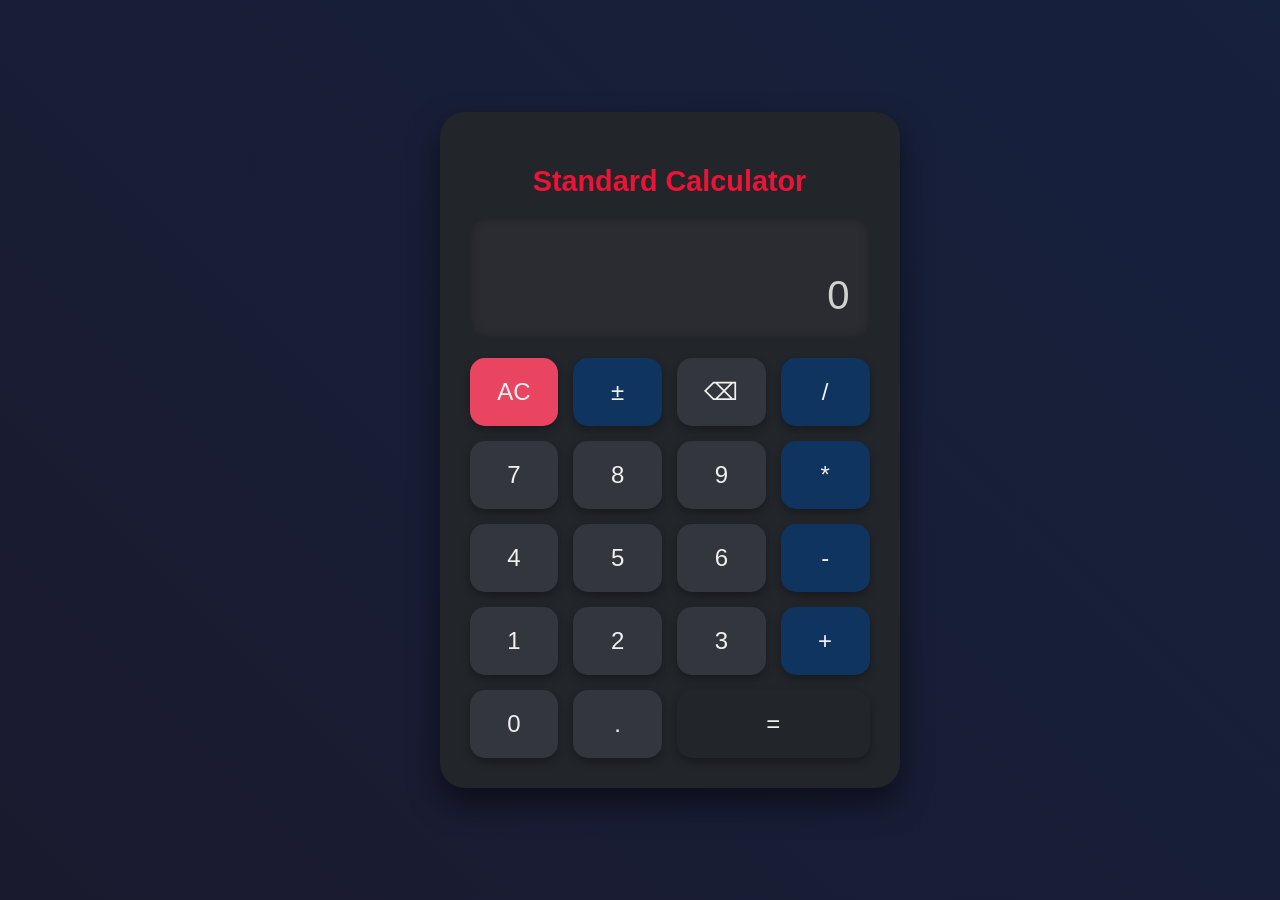
<file: Calculator/index.html>
<!DOCTYPE html>
<html lang="en">
<head>
    <meta charset="UTF-8">
    <meta name="viewport" content="width=device-width, initial-scale=1.0">
    <title>Standard Calculator</title>
    <link rel="stylesheet" href="style.css">
</head>
<body>

    <main id="app-container">
        <div id="standard-calculator" class="calculator-card">
            <h2 class="calculator-title">Standard Calculator</h2>
            <div class="display">
                <div class="result">0</div>
                <div class="input">0</div>
            </div>
            <div class="keypad">
                <button class="btn clear">AC</button>
                <button class="btn operator">±</button>
                <button class="btn backspace-btn">&#9003;</button>
                <button class="btn operator">/</button>
                <button class="btn">7</button>
                <button class="btn">8</button>
                <button class="btn">9</button>
                <button class="btn operator">*</button>
                <button class="btn">4</button>
                <button class="btn">5</button>
                <button class="btn">6</button>
                <button class="btn operator">-</button>
                <button class="btn">1</button>
                <button class="btn">2</button>
                <button class="btn">3</button>
                <button class="btn operator">+</button>
                <button class="btn">0</button>
                <button class="btn">.</button>
                <button class="btn equal">=</button>
            </div>
        </div>
    </main>

    <script src="script.js"></script>
</body>
</html>
</file>
<file: Calculator/style.css>
:root {
    --bg-start: #1a1a2e;
    --bg-end: #16213e;
    --card-bg: #22252a;
    --primary-color: #e94560;
    --secondary-color: #0f3460;
    --text-color: #f0f0f0;
    --button-bg: #33363d;
    --button-hover: #444750;
    --keypad-bg: #2a2c31;
    --display-color: #d1d1d1;
    --glow-color: #6a11cb;
}

body {
    font-family: Arial, sans-serif;
    margin: 0;
    padding: 0;
    background: var(--bg-start);
    color: var(--text-color);
    background: linear-gradient(45deg, var(--bg-start), var(--bg-end));
    min-height: 100vh;
    transition: background-color 0.5s ease;
    overflow-x: hidden;
    display: flex;
    justify-content: center;
    align-items: center;
} 

.calculator-card {
    background-color: var(--card-bg);
    border-radius: 25px;
    box-shadow: 0 15px 30px rgba(0, 0, 0, 0.5);
    padding: 30px;
    width: 100%;
    max-width: 400px;
    animation: fadeIn 0.8s ease-out;
}

.display {
    background-color: var(--keypad-bg);
    padding: 20px;
    border-radius: 15px;
    margin-bottom: 20px;
    text-align: right;
    font-size: 2.5rem;
    color: var(--display-color);
    min-height: 80px;
    display: flex;
    flex-direction: column;
    justify-content: flex-end;
    word-wrap: break-word;
    word-break: break-all;
    overflow-x: auto;
    position: relative;
    box-shadow: inset 0 0 10px rgba(0, 0, 0, 0.3);
}

.display.pulsing {
    animation: pulseGlow 1.2s ease-in-out forwards;
}

.result {
    font-size: 1.2rem;
    color: #a0a0a0;
}

.keypad {
    display: grid;
    grid-template-columns: repeat(4, 1fr);
    gap: 15px;
}

.btn {
    background-color: var(--button-bg);
    color: var(--text-color);
    border: none;
    padding: 20px;
    font-size: 1.5rem;
    border-radius: 15px;
    cursor: pointer;
    transition: all 0.2s ease;
    box-shadow: 0 4px 8px rgba(0, 0, 0, 0.3);
}

.btn:hover {
    background-color: var(--button-hover);
    transform: translateY(-2px);
    box-shadow: 0 6px 12px rgba(0, 0, 0, 0.4);
}

.btn:active {
    transform: translateY(1px);
    box-shadow: 0 2px 5px rgba(0, 0, 0, 0.4);
}

.operator {
    background-color: var(--secondary-color);
    color: var(--text-color);
}

.clear {
    background-color: var(--primary-color);
    color: var(--text-color);
}

.equal {
    background-color: var(--accent-color);
    color: var(--text-color);
    grid-column: span 2;
}

/* Animations */
@keyframes fadeIn {
    from { opacity: 0; transform: translateY(20px); }
    to { opacity: 1; transform: translateY(0); }
}

@keyframes pulseGlow {
    0% { box-shadow: 0 0 10px var(--glow-color); }
    50% { box-shadow: 0 0 30px var(--glow-color), 0 0 40px var(--glow-color); }
    100% { box-shadow: 0 0 10px var(--glow-color); }
}

@keyframes shake {
    0%, 100% { transform: translateX(0); }
    20%, 60% { transform: translateX(-5px); }
    40%, 80% { transform: translateX(5px); }
}

.error {
    animation: shake 0.5s ease-in-out;
}

@media (max-width: 600px) {
    .calculator-card {
        padding: 20px;
    }
    .display {
        font-size: 2rem;
        min-height: 60px;
    }
    .keypad {
        gap: 10px;
    }
    .btn {
        padding: 15px;
        font-size: 1.2rem;
    }
}
.calculator-title {
    text-align: center;
    margin-bottom: 20px;
    font-size: 1.8rem;
    color: rgb(236, 19, 55) ;
}
</file>
